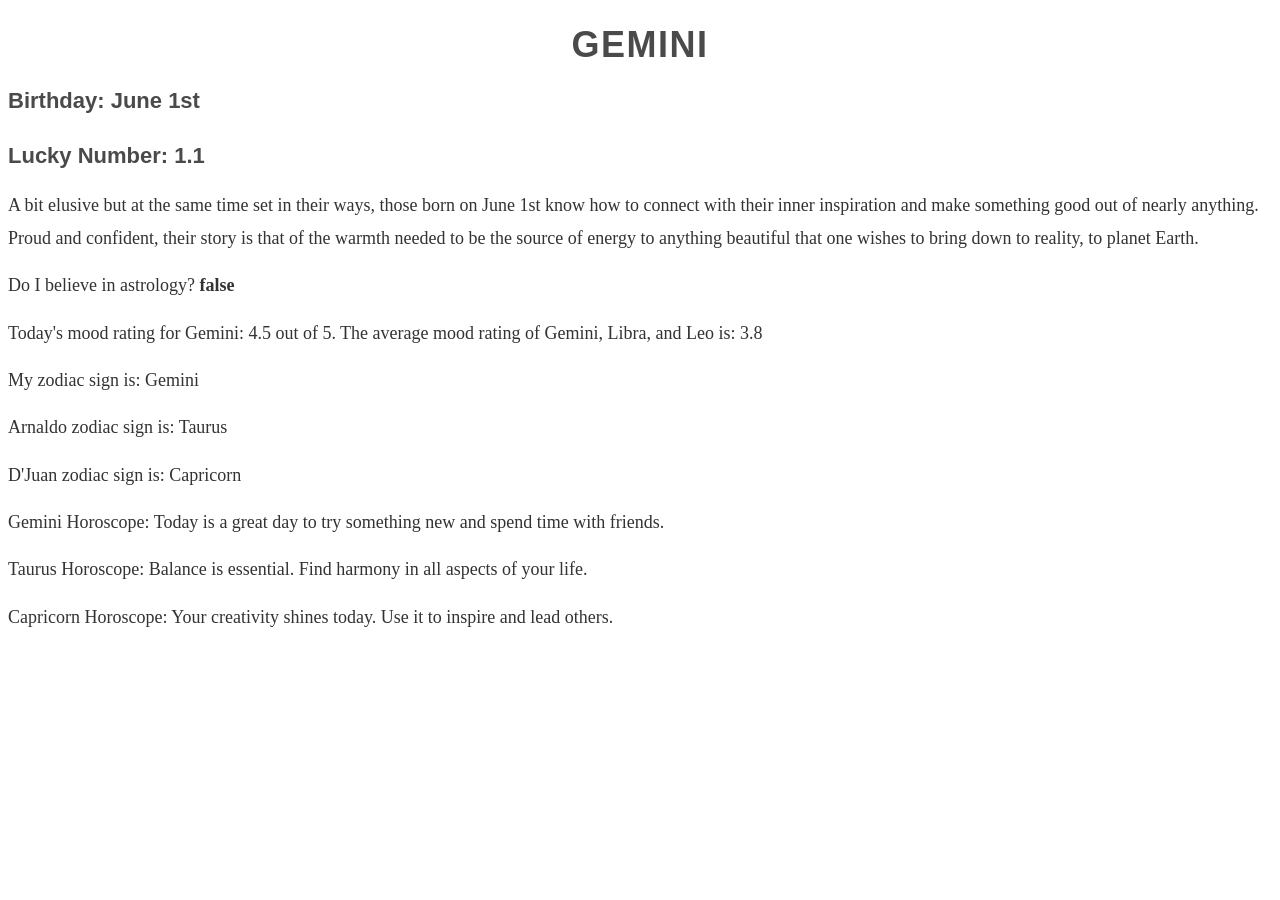
<file: labs/lab7/index.html>
<!DOCTYPE html>
<html>
  <head>
    <link href="css/style.css" type="text/css" rel="stylesheet">
  </head>
  
  <body>
    <h1 id="sign">My Sign</h1>
    <h3 class="birthday">Birthday: </h3>
    <h4 class="luckyNum">Lucky Number: </h4>
    <p>My horoscope...</p>
    <p>Do I believe in astrology? </p>
    <p id="mood"></p>

    <p id="myZodiac"></p>
    <p id="partner1Zodiac"></p>
    <p id="partner2Zodiac"></p>

    <p id="myHoroscope"></p>
    <p id="partner1Horoscope"></p>
    <p id="partner2Horoscope"></p>

  <script src="js/horoscope-data.js"></script>
  </body>
</html>
</file>
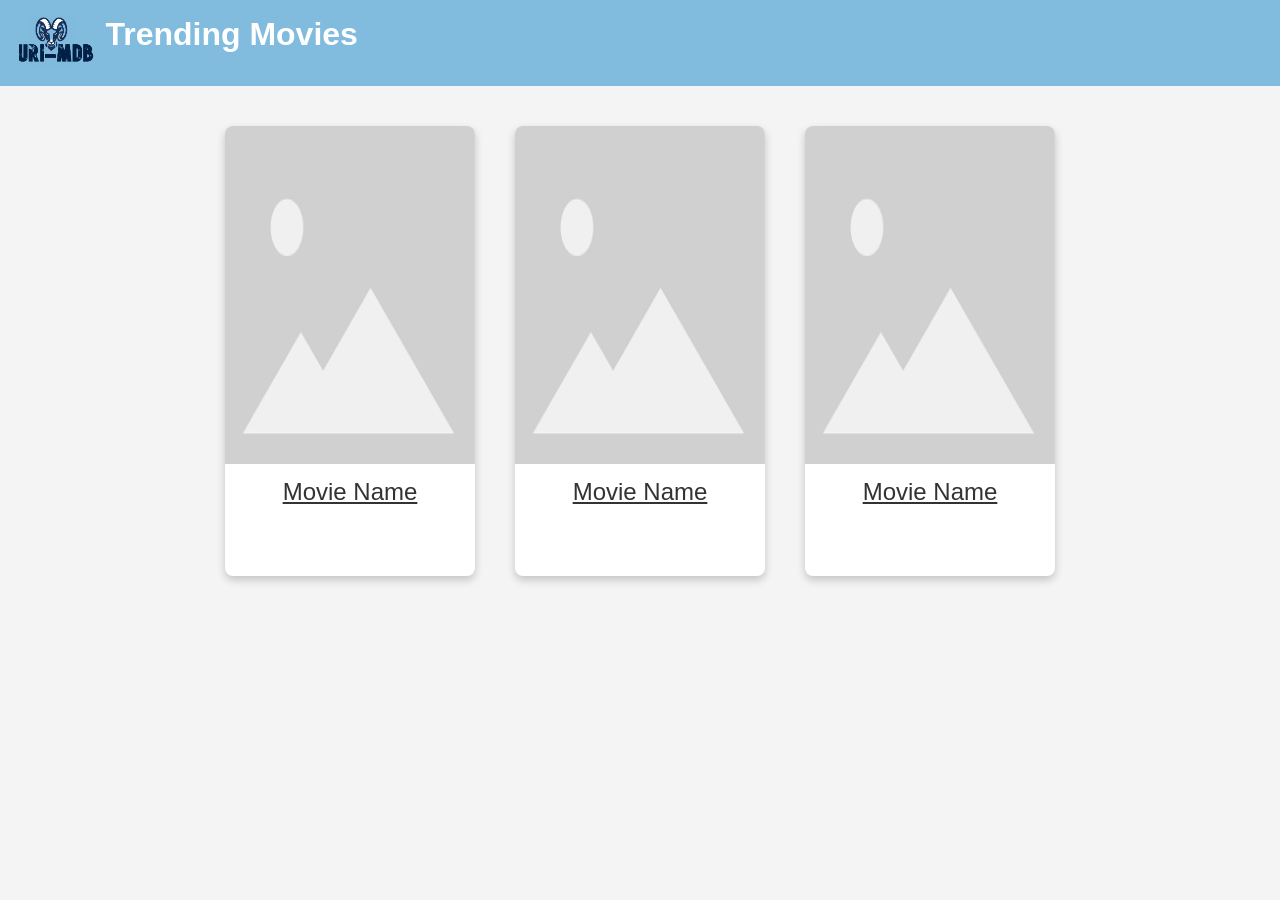
<file: labs/lab8_uri_mdb-main/index.html>
<!DOCTYPE html>
<html>
    <head>
        <meta charset="UTF-8">
        <meta name="viewport" content="width=device-width, initial-scale=1.0">
        <title>URI-MDB - Trending Movies</title>
        <link rel="stylesheet" href="css/style.css">
    </head>

    <body>
        <!-- Header section of the webpage -->
        <header>
            <div class="logo">
                <a href="index.html"><img src="img/logo.png" alt="URI-MDB Logo"></a>
            </div>
            <h1>Trending Movies</h1>
        </header>
        
         <!-- Main container holding movie content -->
        <div class="container">

            <!-- Movies grid container for displaying individual movie cards in a grid layout -->
            <div id="moviesContainer" class="movies-grid">

                <!-- Movie card that will display *YOUR* favorite movie! 
                    DON'T MAKE ANY CHANGES TO THIS HTML! You will add content dynamically using JS! 
                -->
                <div class="movie-card">
                    <img class="movie-image" src="img/placeholder.png" alt="Movie Thumbnail">
                    <div class="rating"></div>
                    <a href="" class="movie-link">Movie Name</a>
                </div>

                <!-- Movie card that will display *YOUR PARTNER'S* favorite movie! 
                    DON'T MAKE ANY CHANGES TO THIS HTML! You will add content dynamically using JS! 
                -->
                <div class="movie-card">
                    <img class="movie-image" src="img/placeholder.png" alt="Movie Thumbnail">
                    <div class="rating"></div>
                    <a href="" class="movie-link">Movie Name</a>
                </div>

                <!-- Movie card that will display *YOUR PARTNER'S* favorite movie! 
                    DON'T MAKE ANY CHANGES TO THIS HTML! You will add content dynamically using JS! 
                -->
                <div class="movie-card">
                    <img class="movie-image" src="img/placeholder.png" alt="Movie Thumbnail">
                    <div class="rating"></div>
                    <a href="" class="movie-link">Movie Name</a>
                </div>
            </div>
        </div>


        <!-- TO DO: 
             Insert the external JS file called "trending-movies.js" 
        -->
        

    </body>
</html>
</file>
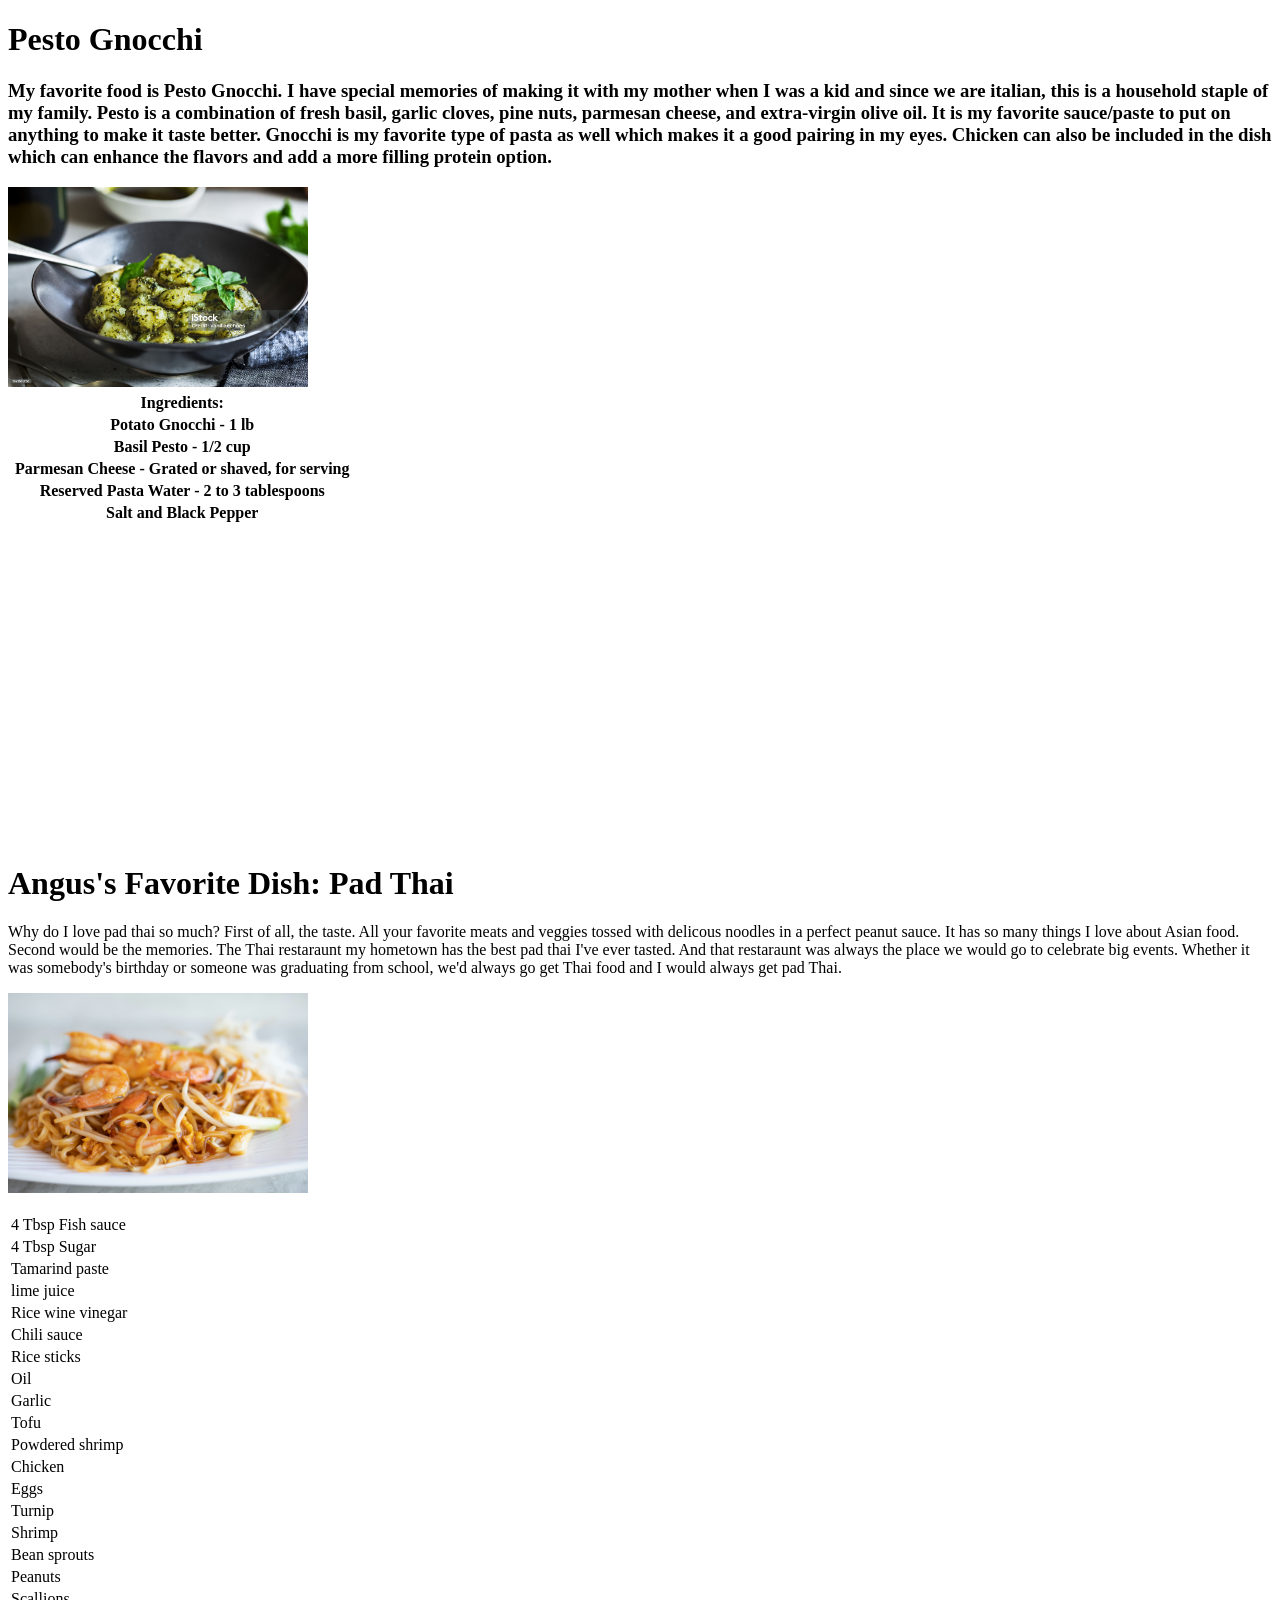
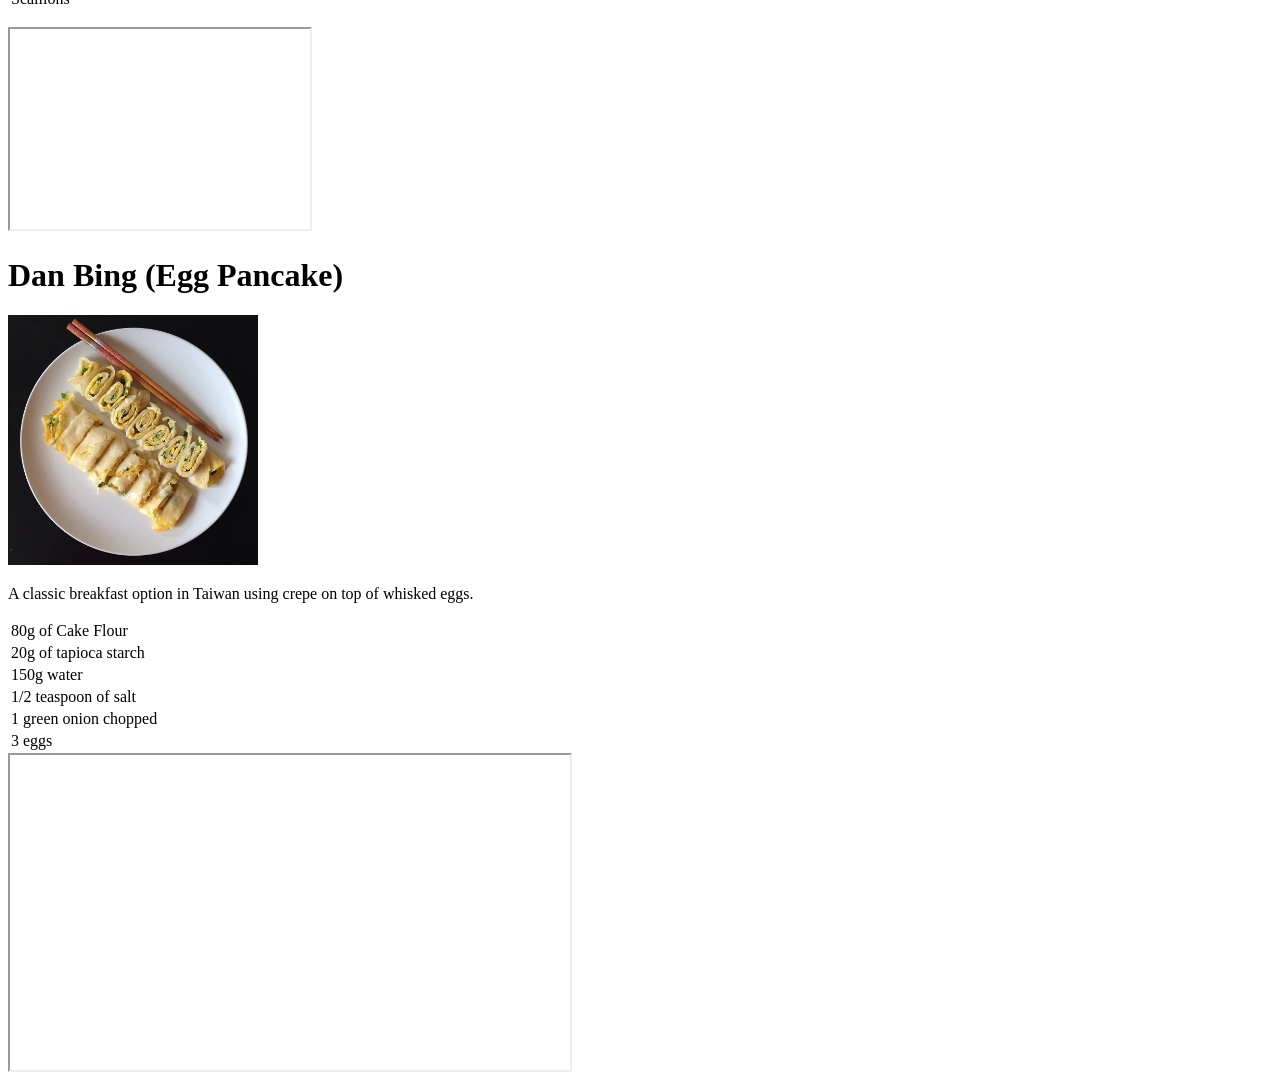
<file: labs/labs3/index.html>
<!DOCTYPE html>
<html lang="en">
<head>
    <meta charset="UTF-8">
    <meta name="viewport" content="width=device-width, initial-scale=1.0">
    <title>Favorite Recipe</title>
</head>
<body>
    <h1>Pesto Gnocchi</h1>
    <h3>
        My favorite food is Pesto Gnocchi.
        I have special memories of making it with my mother when I was a kid and since we are italian, this is a household staple of my family.
        Pesto is a combination of fresh basil, garlic cloves, pine nuts, parmesan cheese, and extra-virgin olive oil. 
        It is my favorite sauce/paste to put on anything to make it taste better. 
        Gnocchi is my favorite type of pasta as well which makes it a good pairing in my eyes. 
        Chicken can also be included in the dish which can enhance the flavors and add a more filling protein option.
    </h3>
    <img src="images/pesto_gnocchi.jpg"width="300px" height="200px alt="Pesto Gnocchi"/>

<table>
    <tr>
        
        <th></th>
        <th scope="col">Ingredients:</th>
    </tr>
    <tr>
        <td></td>
        <th>Potato Gnocchi - 1 lb</th>
    </tr>
    <tr>
        <td></td>
        <th>Basil Pesto - 1/2 cup</th>
    </tr>
    <tr>
        <td></td>
        <th>Parmesan Cheese - Grated or shaved, for serving</th>
    </tr>
    <tr>
        <td></td>
        <th>Reserved Pasta Water - 2 to 3 tablespoons</th>
    </tr>
    <tr>
        <td></td>
        <th>Salt and Black Pepper</th>
    </tr>
</table>
<iframe width="560" height="315" 
src="https://www.youtube.com/embed/WpQF8DoDNSg?si=pAV-lgfjOl9PH62W" 
title="YouTube video player" frameborder="0" allow="accelerometer; autoplay; clipboard-write; encrypted-media; gyroscope; picture-in-picture; web-share" referrerpolicy="strict-origin-when-cross-origin" allowfullscreen>
</iframe>

<head>
    <title>Our Favorite Dishes</title>
</head>
<body>
    <h1>Angus's Favorite Dish: Pad Thai</h1>
    <p>Why do I love pad thai so much?  First of all, the taste.  All your favorite meats and veggies tossed with delicous noodles 
        in a perfect peanut sauce.  It has so many things I love about Asian food.  Second would be the memories.  The Thai restaraunt
        my hometown has the best pad thai I've ever tasted.  And that restaraunt was always the place we would go to celebrate big events.
        Whether it was somebody's birthday or someone was graduating from school, we'd always go get Thai food and I would always get pad Thai.
    </p>
    <p>
        <img src="images/Pad_Thai.jpg" width="300px" height="200px "alt="Plate of pad thai">
        <table>
            <tr><td>4 Tbsp Fish sauce</td></tr>
            <tr> <td>4 Tbsp Sugar</td></tr>
            <tr><td>Tamarind paste</td></tr>
            <tr><td>lime juice</td></tr>
            <tr><td>Rice wine vinegar</td></tr>
            <tr><td>Chili sauce</td></tr>
            <tr><td>Rice sticks</td></tr>
            <tr><td>Oil</td></tr>
            <tr><td>Garlic</td></tr>
            <tr><td>Tofu</td></tr>
            <tr><td>Powdered shrimp</td></tr> 
            <tr><td>Chicken</td></tr>
            <tr><td>Eggs</td></tr>
            <tr><td>Turnip</td></tr>
            <tr><td>Shrimp</td></tr>
            <tr><td>Bean sprouts</td></tr>
            <tr><td>Peanuts</td></tr>
            <tr><td>Scallions</td></tr>
        </table>
    </p>
    <iframe width="300px" height="200px"
    src="https://www.youtube.com/embed/dBSmCwUXZF0"></iframe>

    
</body>

<head>
    <title>Recipe Sharing</title>
</head>
<body>

    <h1>Dan Bing (Egg Pancake)</h1>
    <img src="images/eggPancake.jpg" alt="Taiwanese Egg Pancake" height="250" width="250">
    <p>A classic breakfast option in Taiwan using crepe on top of whisked eggs.</p>

    <table>
        <tr>
            <td>80g of Cake Flour</td>
        </tr>
        <tr>
            <td>20g of tapioca starch</td>
        </tr>
        <tr>
            <td>150g water</td>
        </tr>
        <tr>
            <td>1/2 teaspoon of salt</td>
        </tr>
        <tr>
            <td>1 green onion chopped</td>
        </tr>
        <tr>
            <td>3 eggs</td>
        </tr>
    </table>

    <iframe width="560" height="315" src="https://www.youtube.com/embed/k6nJCYXcK9U"></iframe>

</body>

</html>
</file>
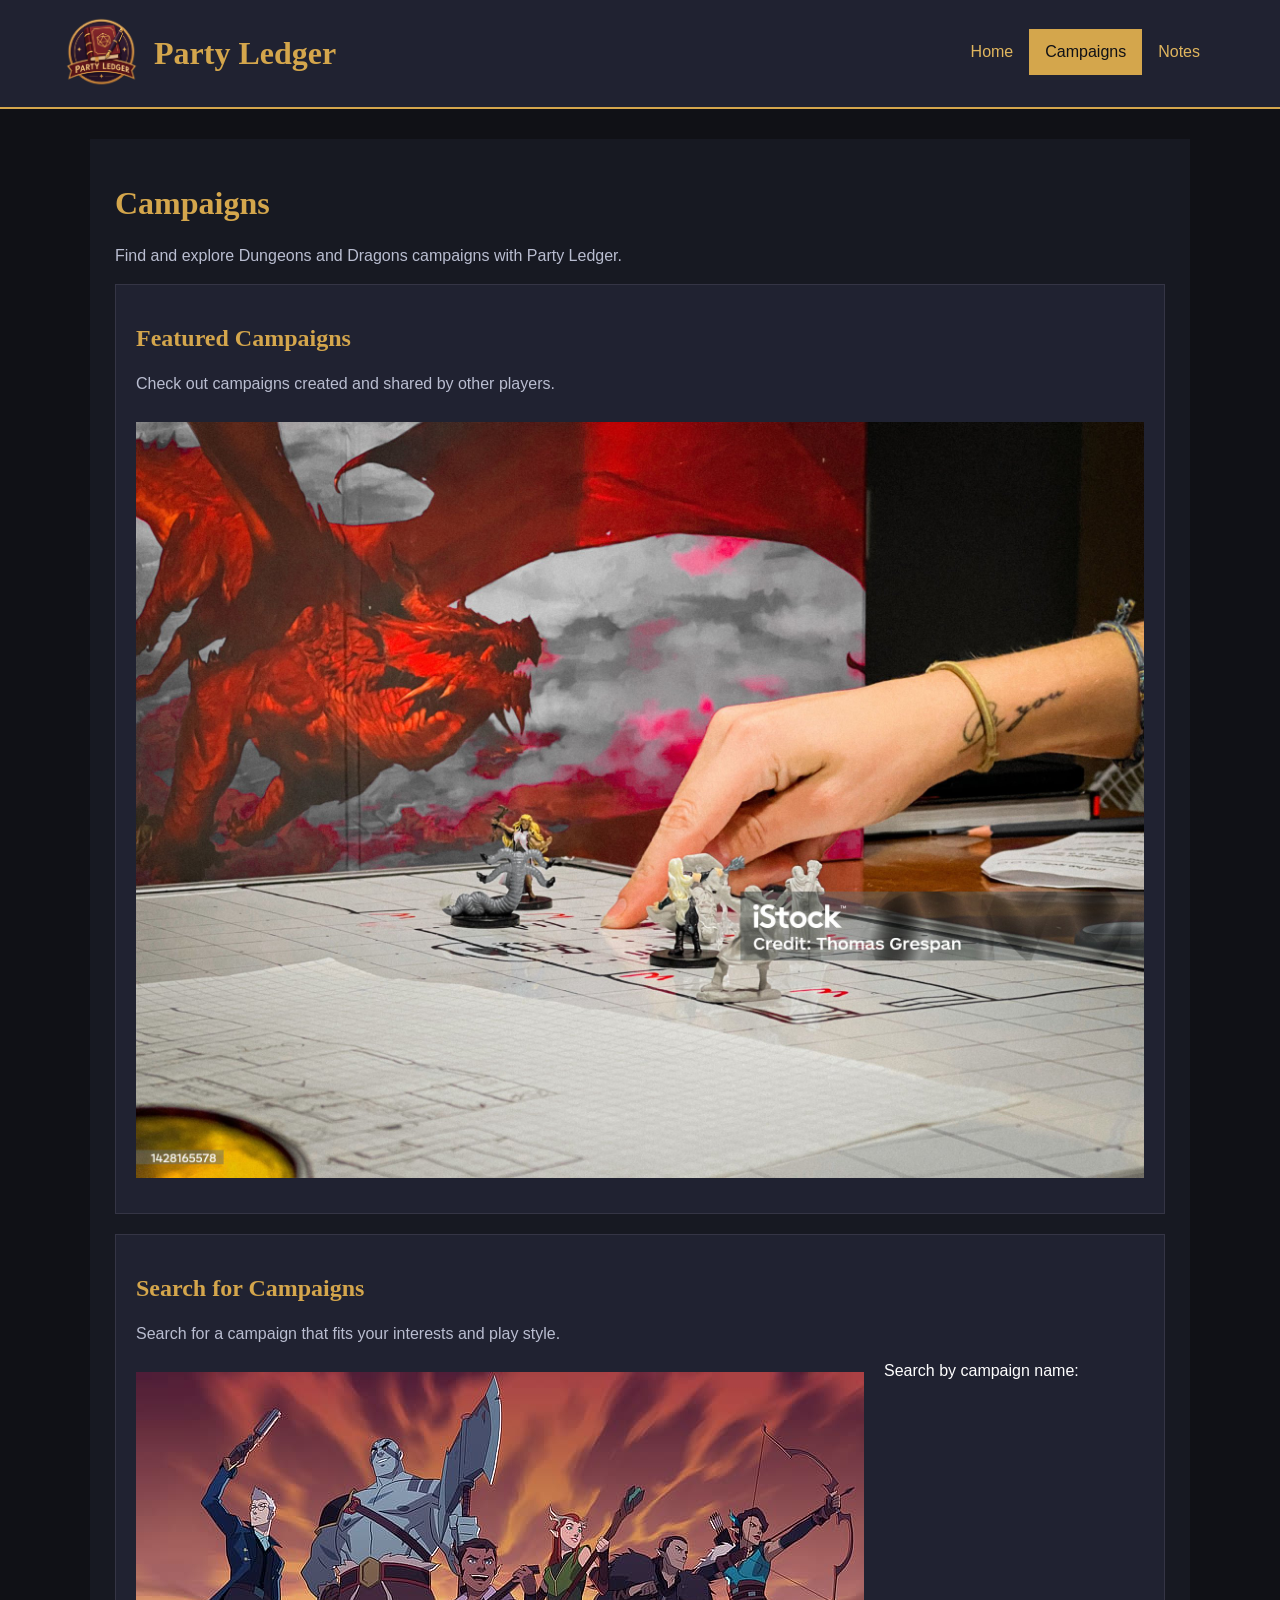
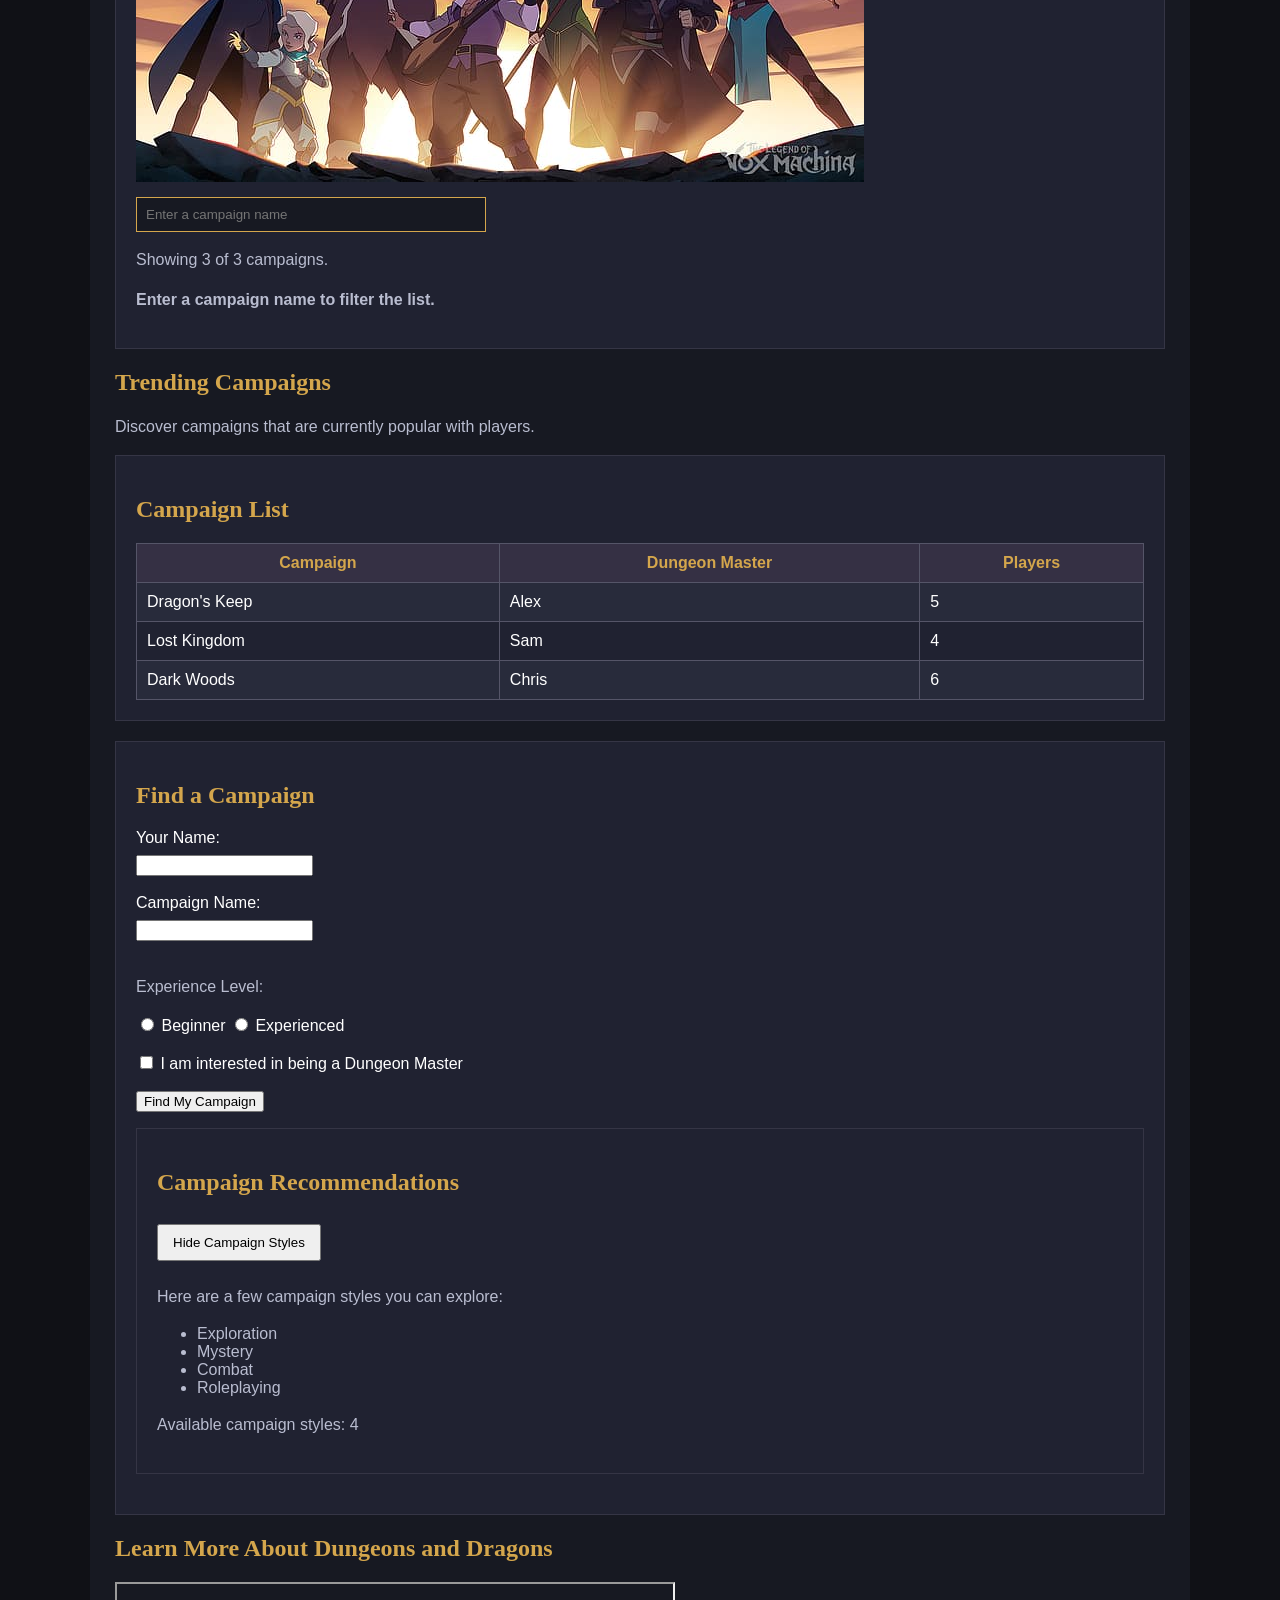
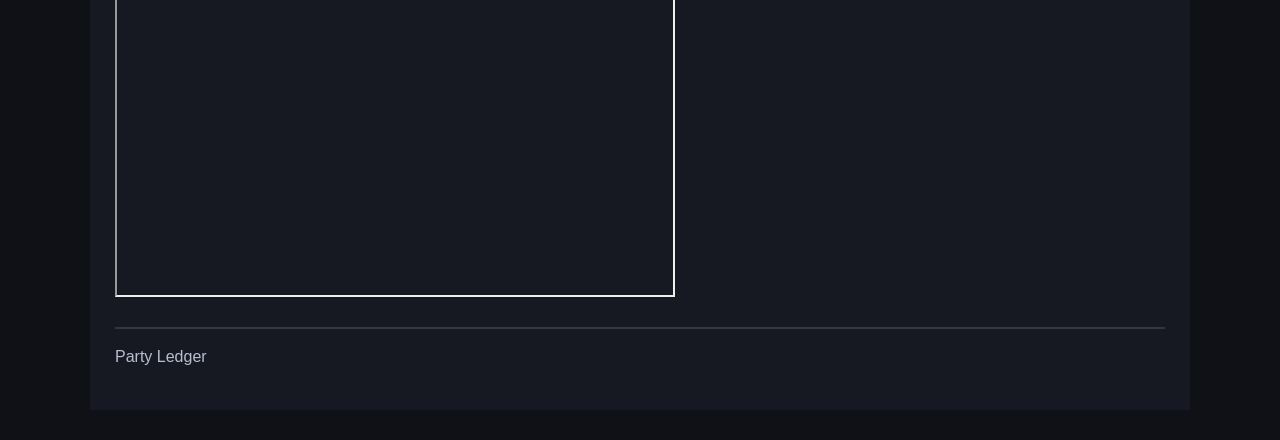
<file: product_site/campaigns.html>
<!DOCTYPE html>

<html lang="en">
<head>
<meta charset="utf-8"/>
<title>Party Ledger - Campaigns</title>
<link href="css/style.css" rel="stylesheet" type="text/css"/>
<meta content="width=device-width, initial-scale=1.0" name="viewport"/></head>
<body><div class="header"><img alt="Party Ledger logo" class="logo" src="images/Jarvie_Logo(1).png"/><h1 class="site-title">Party Ledger</h1><div class="navigation"><a href="cover_page.html">Home</a><a class="active" href="campaigns.html">Campaigns</a><a href="notes.html">Notes</a></div></div><div class="content">
<h1>Campaigns</h1>
<p>
        Find and explore Dungeons and Dragons campaigns
        with Party Ledger.
    </p>
<div class="section">
<h2>Featured Campaigns</h2>
<p>
            Check out campaigns created and shared
            by other players.
        </p>
<img alt="A Dungeons and Dragons campaign" class="content-image" src="images/dnd_campaign.jpg"/>
</div>
<div class="section">
<h2>Search for Campaigns</h2>
<p>
            Search for a campaign that fits your
            interests and play style.
        </p>
<img alt="A group of Dungeons and Dragons adventurers" class="content-image" src="images/dnd_party.jpg"/>
<div class="campaign-search"><label for="campaignSearch">Search by campaign name:</label> <input id="campaignSearch" placeholder="Enter a campaign name" type="text"/> <p id="searchResults"></p> <p id="searchMessage"></p></div></div>
<h2>Trending Campaigns</h2>
<p>
        Discover campaigns that are currently
        popular with players.
    </p>
<div class="section">
<h2>Campaign List</h2>
<table id="campaignTable">
<tr>
<th>Campaign</th>
<th>Dungeon Master</th>
<th>Players</th>
</tr>
<tr class="campaign-row" data-campaign="true">
<td>Dragon's Keep</td>
<td>Alex</td>
<td>5</td>
</tr>
<tr class="campaign-row" data-campaign="true">
<td>Lost Kingdom</td>
<td>Sam</td>
<td>4</td>
</tr>
<tr class="campaign-row" data-campaign="true">
<td>Dark Woods</td>
<td>Chris</td>
<td>6</td>
</tr>
</table>
</div>
<div class="section">
<h2>Find a Campaign</h2>
<form action="#" id="recommendationForm" method="get">
<label for="name">Your Name:</label>
<p class="field-feedback" id="nameFeedback" aria-live="polite"></p>
<input id="name" name="name" required="" type="text"/>
<br/><br/>
<label for="campaign">Campaign Name:</label>
<p class="field-feedback" id="campaignFeedback" aria-live="polite"></p>
<input id="campaign" name="campaign" type="text"/>
<br/><br/>
<p>Experience Level:</p>
<input id="beginner" name="experience" type="radio" value="beginner"/>
<label for="beginner">Beginner</label>
<input id="experienced" name="experience" type="radio" value="experienced"/>
<label for="experienced">Experienced</label>
<br/><br/>
<input id="dm" name="dm" type="checkbox" value="dm"/>
<label for="dm">
                I am interested in being a Dungeon Master
            </label>
<br/><br/>
<input type="submit" value="Find My Campaign"/>
</form><p aria-live="polite" id="recommendationResult"></p><div class="section"><h2>Campaign Recommendations</h2><button type="button" id="toggleRecommendations">Hide Campaign Styles</button><div id="campaignStyles"><p>Here are a few campaign styles you can explore:</p><ul id="recommendationList"></ul><p id="recommendationCount"></p></div></div>
</div>
<h2>Learn More About Dungeons and Dragons</h2>
<iframe allowfullscreen="" height="315" src="https://www.youtube.com/embed/VJ8rLs3yuZU?si=x-_zwj7Kf679xVC_" title="Dungeons and Dragons Video" width="560">
</iframe>
<br/><br/>
<hr/>
<p>Party Ledger</p>
</div><script src="js/campaign-search.js"></script><script src="js/decisions-loops.js"></script><script src="js/events.js"></script></body>
</html>
</file>
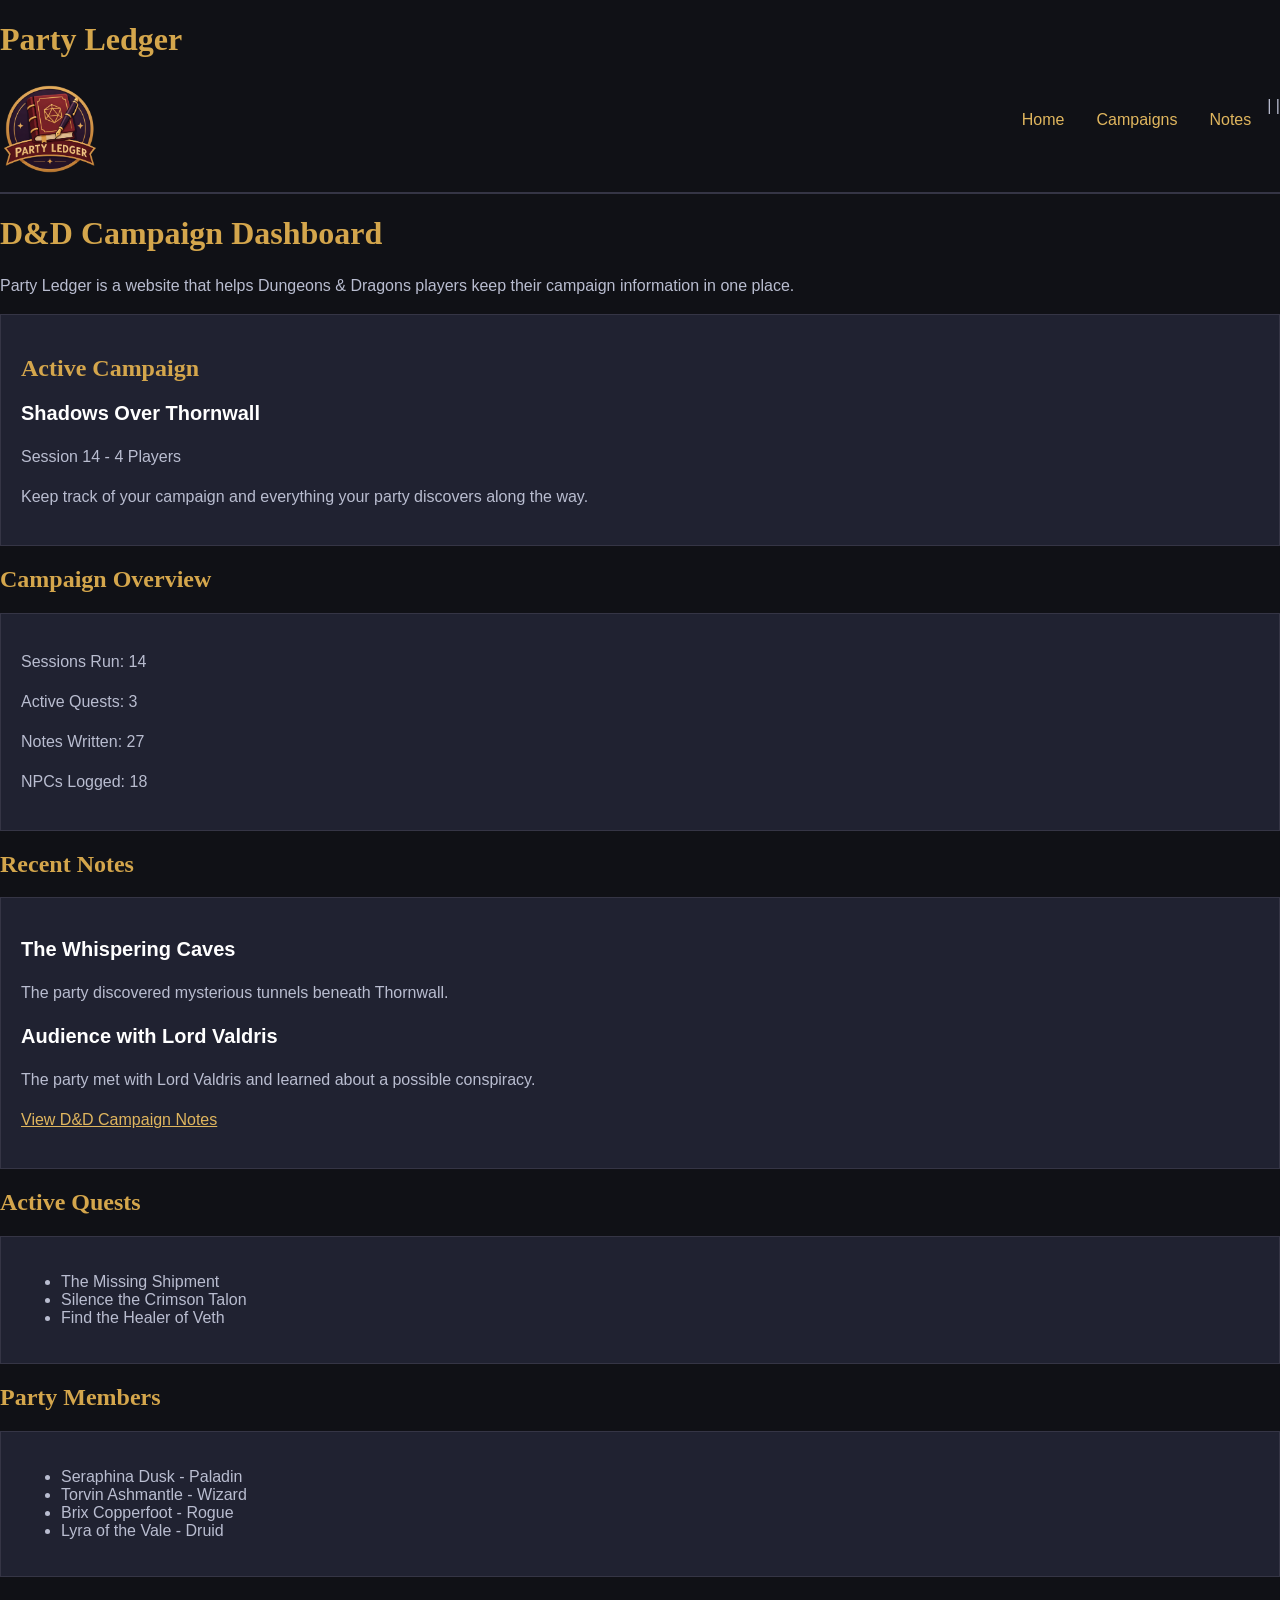
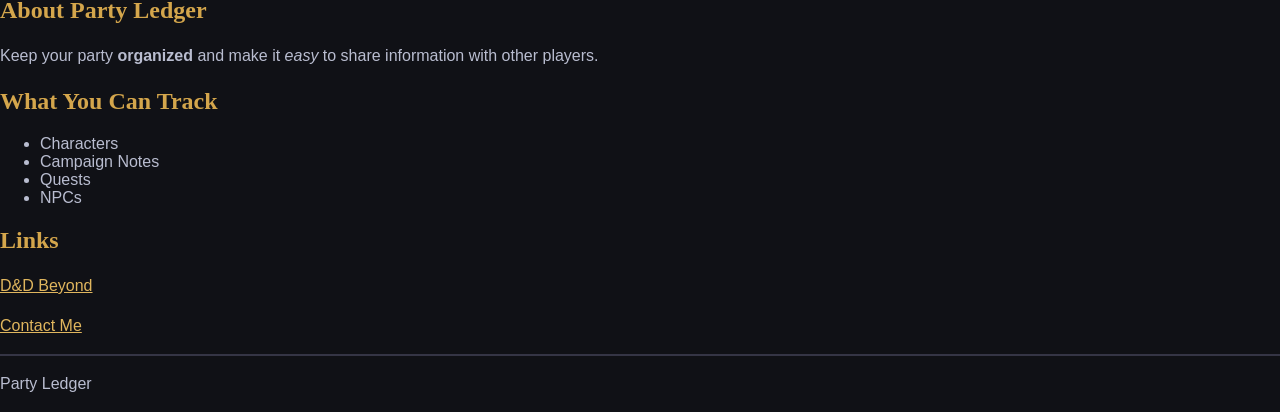
<file: product_site/cover_page.html>
<!DOCTYPE html>

<html lang="en">
<head>
<meta charset="utf-8"/>
<title>D&amp;D Campaign Organizer | Party Ledger</title>
<link href="css/style.css" rel="stylesheet" type="text/css"/>
<meta content="width=device-width, initial-scale=1.0" name="viewport"/><meta content="Organize Dungeons &amp; Dragons campaigns with Party Ledger. Track quests, characters, NPCs and shared campaign notes in one D&amp;D dashboard." name="description"/><meta content="D&amp;D Campaign Organizer | Party Ledger" property="og:title"/><meta content="Organize Dungeons &amp; Dragons campaigns with Party Ledger. Track quests, characters, NPCs and shared campaign notes in one D&amp;D dashboard." property="og:description"/><meta content="website" property="og:type"/><meta content="images/Jarvie_Logo(1).png" property="og:image"/></head>
<body>
<h1 id="title">Party Ledger</h1>
<img alt="Party Ledger logo" height="100" src="images/Jarvie_Logo(1).png" width="100"/>
<p class="navigation">
<a href="cover_page.html">Home</a> |
        <a href="campaigns.html">Campaigns</a> |
        <a href="notes.html">Notes</a>
</p>
<hr/>
<h1>D&amp;D Campaign Dashboard</h1>
<p>
        Party Ledger is a website that helps Dungeons &amp; Dragons
        players keep their campaign information in one place.
    </p>
<div class="section">
<h2>Active Campaign</h2>
<h3>Shadows Over Thornwall</h3>
<p>Session 14 - 4 Players</p>
<p>
            Keep track of your campaign and everything
            your party discovers along the way.
        </p>
</div>
<h2>Campaign Overview</h2>
<div class="section">
<p>Sessions Run: 14</p>
<p>Active Quests: 3</p>
<p>Notes Written: 27</p>
<p>NPCs Logged: 18</p>
</div>
<h2>Recent Notes</h2>
<div class="section">
<h3>The Whispering Caves</h3>
<p>
            The party discovered mysterious tunnels
            beneath Thornwall.
        </p>
<h3>Audience with Lord Valdris</h3>
<p>
            The party met with Lord Valdris and learned
            about a possible conspiracy.
        </p>
<p>
<a href="notes.html">View D&amp;D Campaign Notes</a>
</p>
</div>
<h2>Active Quests</h2>
<div class="section">
<ul>
<li>The Missing Shipment</li>
<li>Silence the Crimson Talon</li>
<li>Find the Healer of Veth</li>
</ul>
</div>
<h2>Party Members</h2>
<div class="section">
<ul>
<li>Seraphina Dusk - Paladin</li>
<li>Torvin Ashmantle - Wizard</li>
<li>Brix Copperfoot - Rogue</li>
<li>Lyra of the Vale - Druid</li>
</ul>
</div>
<h2>About Party Ledger</h2>
<p>
        Keep your party <strong>organized</strong> and make it
        <em>easy</em> to share information with other players.
    </p>
<h2>What You Can Track</h2>
<ul>
<li>Characters</li>
<li>Campaign Notes</li>
<li>Quests</li>
<li>NPCs</li>
</ul>
<h2>Links</h2>
<p>
<a href="https://www.dndbeyond.com/" rel="noopener noreferrer" target="_blank">
            D&amp;D Beyond
        </a>
</p>
<p>
<a href="mailto:brady.jarvie@uri.edu">
            Contact Me
        </a>
</p>
<hr/>
<p>Party Ledger</p>
</body>
</html>
</file>
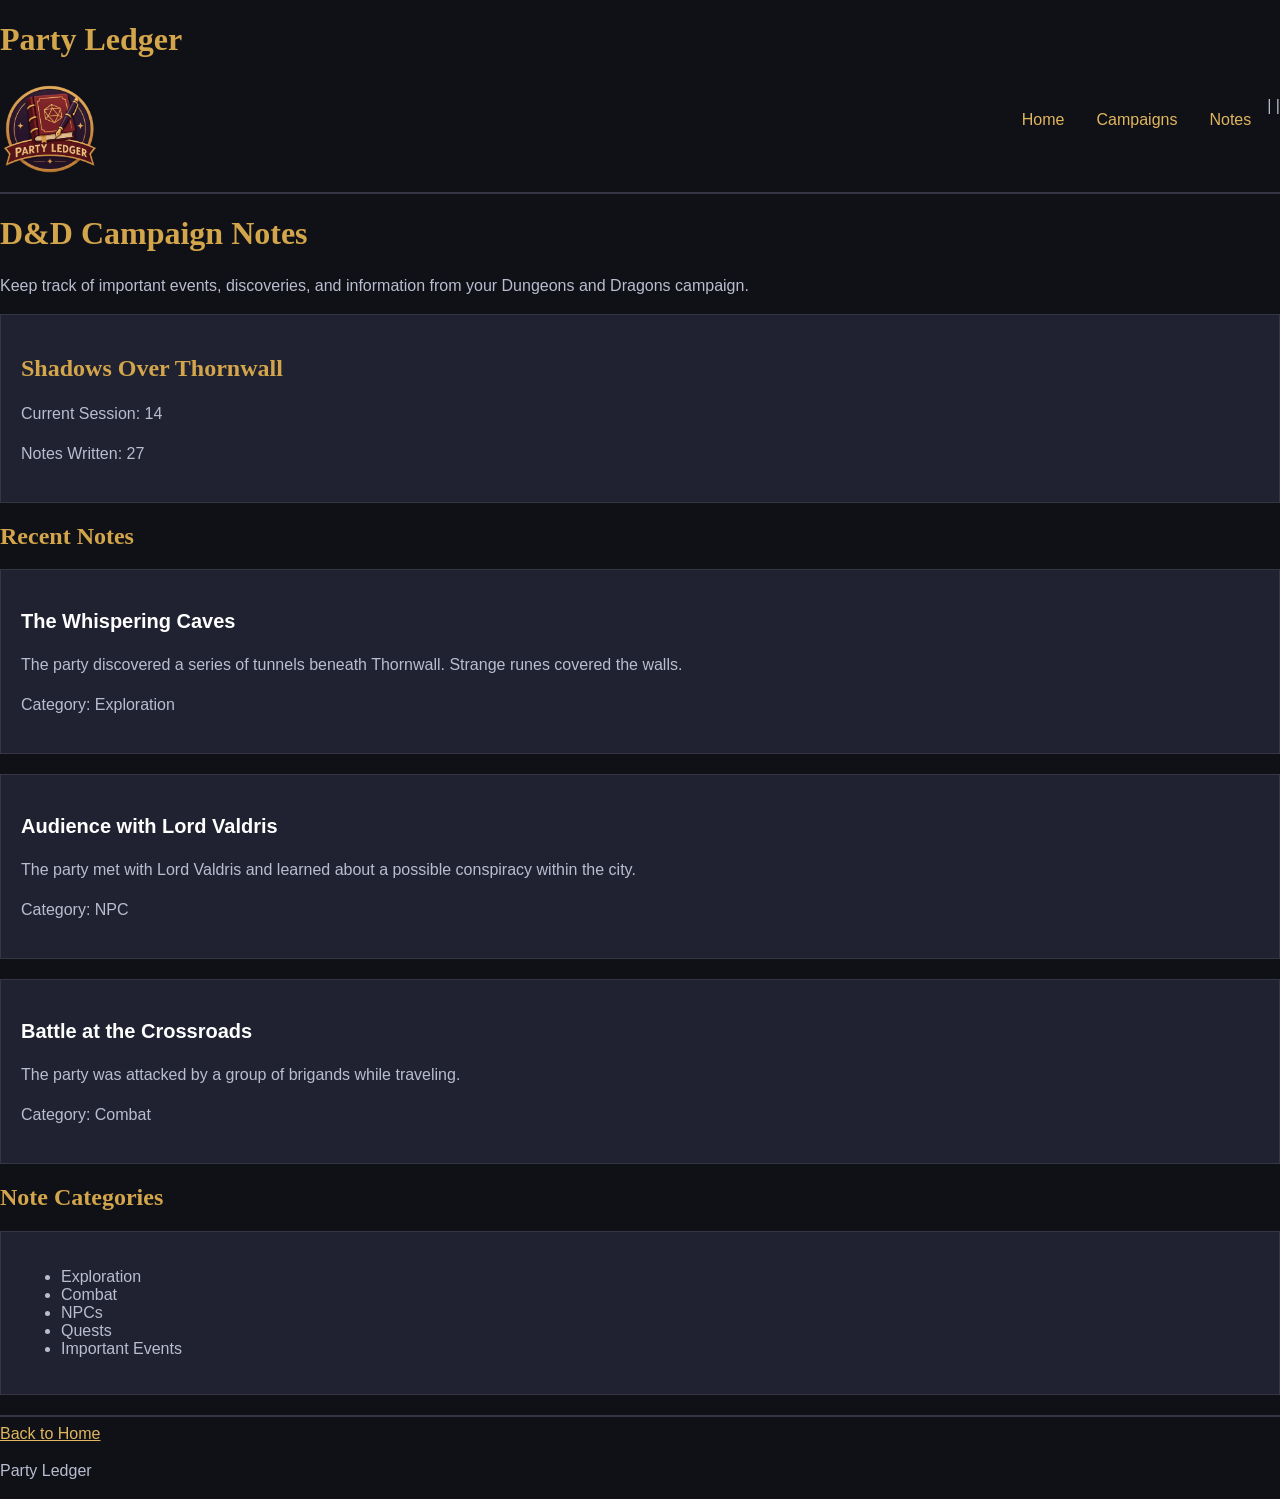
<file: product_site/notes.html>
<!DOCTYPE html>

<html lang="en">
<head>
<meta charset="utf-8"/>
<title>D&amp;D Campaign Notes and Quest Tracker | Party Ledger</title>
<link href="css/style.css" rel="stylesheet" type="text/css"/>
<meta content="width=device-width, initial-scale=1.0" name="viewport"/><meta content="Keep D&amp;D campaign notes, record important NPCs, and organize quests and session discoveries with Party Ledger." name="description"/><meta content="D&amp;D Campaign Notes and Quest Tracker | Party Ledger" property="og:title"/><meta content="Keep D&amp;D campaign notes, record important NPCs, and organize quests and session discoveries with Party Ledger." property="og:description"/><meta content="website" property="og:type"/><meta content="images/Jarvie_Logo(1).png" property="og:image"/></head>
<body>
<h1 id="title">Party Ledger</h1>
<img alt="Party Ledger logo" height="100" src="images/Jarvie_Logo(1).png" width="100"/>
<p class="navigation">
<a href="cover_page.html">Home</a> |
        <a href="campaigns.html">Campaigns</a> |
        <a href="notes.html">Notes</a>
</p>
<hr/>
<h1>D&amp;D Campaign Notes</h1>
<p>
        Keep track of important events, discoveries,
        and information from your Dungeons and Dragons campaign.
    </p>
<div class="section">
<h2>Shadows Over Thornwall</h2>
<p>Current Session: 14</p>
<p>Notes Written: 27</p>
</div>
<h2>Recent Notes</h2>
<div class="section">
<h3>The Whispering Caves</h3>
<p>
            The party discovered a series of tunnels
            beneath Thornwall. Strange runes covered
            the walls.
        </p>
<p>Category: Exploration</p>
</div>
<div class="section">
<h3>Audience with Lord Valdris</h3>
<p>
            The party met with Lord Valdris and
            learned about a possible conspiracy
            within the city.
        </p>
<p>Category: NPC</p>
</div>
<div class="section">
<h3>Battle at the Crossroads</h3>
<p>
            The party was attacked by a group
            of brigands while traveling.
        </p>
<p>Category: Combat</p>
</div>
<h2>Note Categories</h2>
<div class="section">
<ul>
<li>Exploration</li>
<li>Combat</li>
<li>NPCs</li>
<li>Quests</li>
<li>Important Events</li>
</ul>
</div>
<hr/>
<a href="cover_page.html">Back to Home</a>
<p>Party Ledger</p>
</body>
</html>
</file>
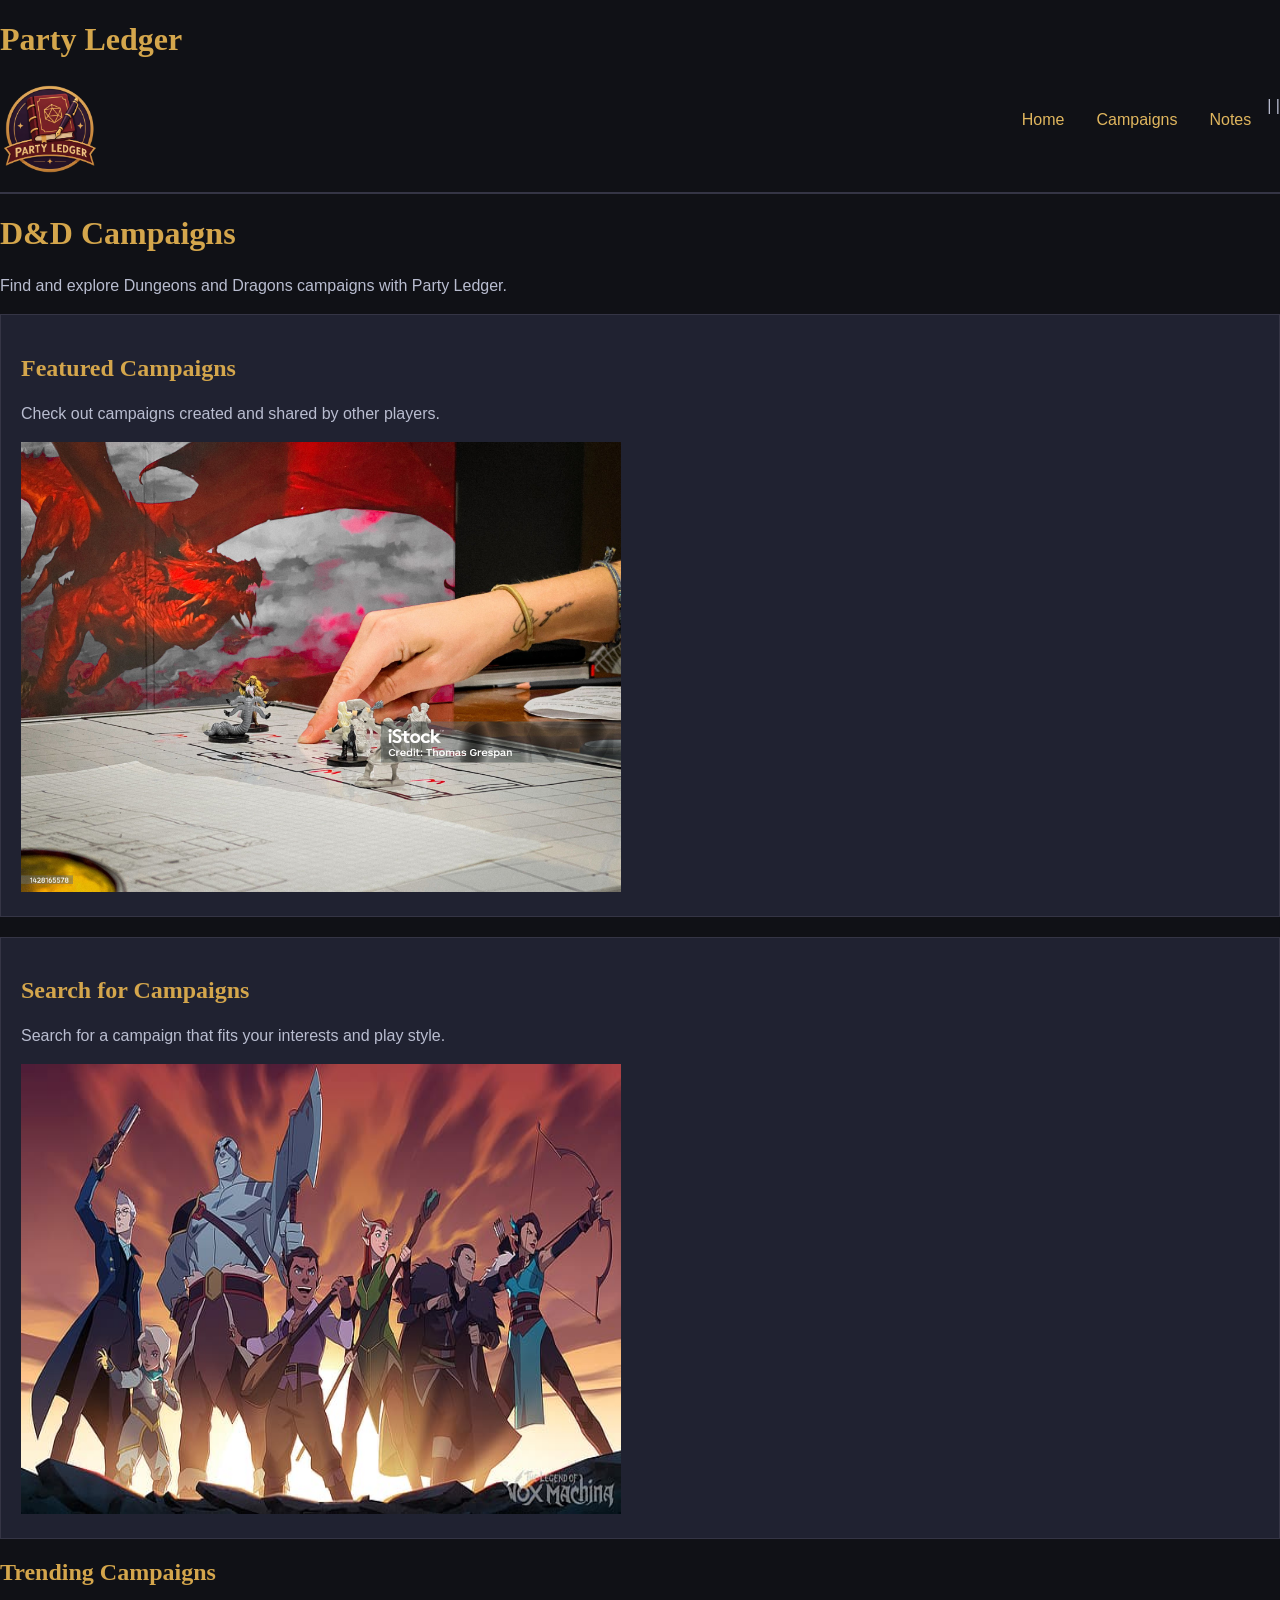
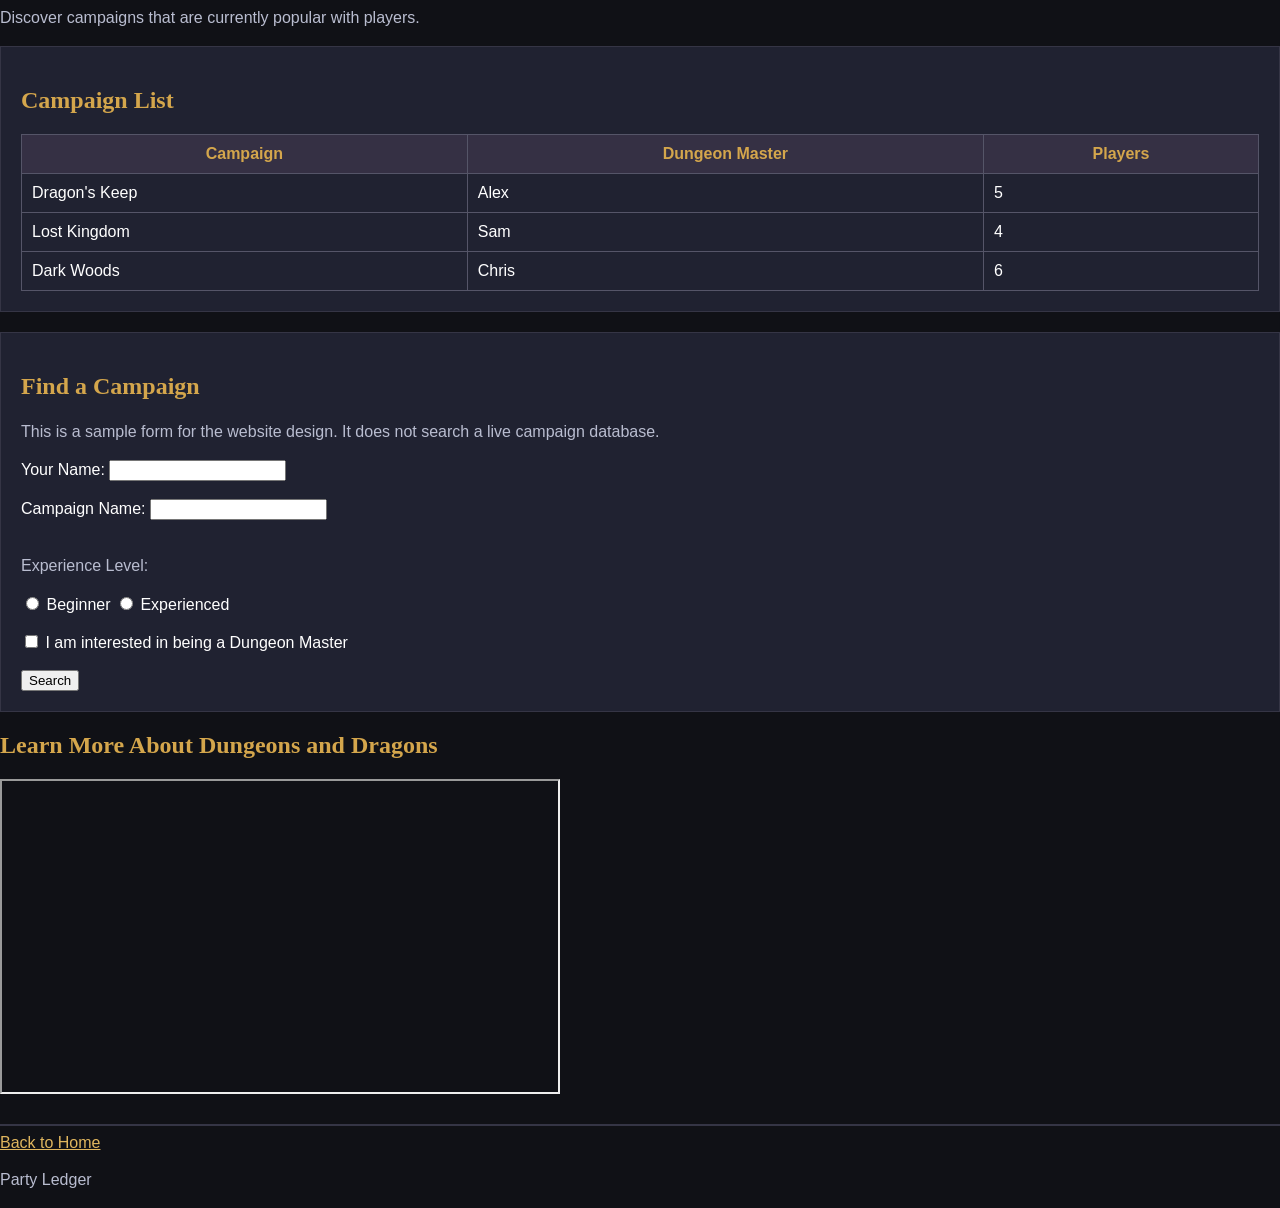
<file: product_site/site_2.html>
<!DOCTYPE html>

<html lang="en">
<head>
<meta charset="utf-8"/>
<title>D&amp;D Campaigns and Party Adventures | Party Ledger</title>
<link href="css/style.css" rel="stylesheet" type="text/css"/>
<meta content="width=device-width, initial-scale=1.0" name="viewport"/><meta content="Browse example D&amp;D campaigns and discover tools for organizing adventures with Party Ledger." name="description"/><meta content="D&amp;D Campaigns and Party Adventures | Party Ledger" property="og:title"/><meta content="Browse example D&amp;D campaigns and discover tools for organizing adventures with Party Ledger." property="og:description"/><meta content="website" property="og:type"/><meta content="images/Jarvie_Logo(1).png" property="og:image"/></head>
<body>
<h1 id="title">Party Ledger</h1>
<img alt="Party Ledger logo" height="100" src="images/Jarvie_Logo(1).png" width="100"/>
<p class="navigation">
<a href="cover_page.html">Home</a> |
        <a href="campaigns.html">Campaigns</a> |
        <a href="notes.html">Notes</a>
</p>
<hr/>
<h1>D&amp;D Campaigns</h1>
<p>
        Find and explore Dungeons and Dragons campaigns
        with Party Ledger.
    </p>
<div class="section">
<h2>Featured Campaigns</h2>
<p>
            Check out campaigns created and shared
            by other players.
        </p>
<img alt="Fantasy artwork illustrating a D&amp;D campaign adventure" height="450" src="images/dnd_campaign.jpg" width="600"/>
</div>
<div class="section">
<h2>Search for Campaigns</h2>
<p>
            Search for a campaign that fits your
            interests and play style.
        </p>
<img alt="Fantasy adventuring party representing Dungeons &amp; Dragons players" height="450" src="images/dnd_party.jpg" width="600"/>
</div>
<h2>Trending Campaigns</h2>
<p>
        Discover campaigns that are currently
        popular with players.
    </p>
<div class="section">
<h2>Campaign List</h2>
<table>
<tr>
<th>Campaign</th>
<th>Dungeon Master</th>
<th>Players</th>
</tr>
<tr>
<td>Dragon's Keep</td>
<td>Alex</td>
<td>5</td>
</tr>
<tr>
<td>Lost Kingdom</td>
<td>Sam</td>
<td>4</td>
</tr>
<tr>
<td>Dark Woods</td>
<td>Chris</td>
<td>6</td>
</tr>
</table>
</div>
<div class="section">
<h2>Find a Campaign</h2>
<p>This is a sample form for the website design. It does not search a live campaign database.</p><form action="campaigns.html" method="get">
<label for="name">Your Name:</label>
<input id="name" name="name" required="" type="text"/>
<br/><br/>
<label for="campaign">Campaign Name:</label>
<input id="campaign" name="campaign" type="text"/>
<br/><br/>
<p>Experience Level:</p>
<input id="beginner" name="experience" type="radio" value="beginner"/>
<label for="beginner">Beginner</label>
<input id="experienced" name="experience" type="radio" value="experienced"/>
<label for="experienced">Experienced</label>
<br/><br/>
<input id="dm" name="dm" type="checkbox" value="dm"/>
<label for="dm">
                I am interested in being a Dungeon Master
            </label>
<br/><br/>
<input type="submit" value="Search"/>
</form>
</div>
<h2>Learn More About Dungeons and Dragons</h2>
<iframe allowfullscreen="" height="315" loading="lazy" src="https://www.youtube.com/embed/VJ8rLs3yuZU?si=x-_zwj7Kf679xVC_" title="Dungeons and Dragons Video" width="560">
</iframe>
<br/><br/>
<hr/>
<a href="cover_page.html">Back to Home</a>
<p>Party Ledger</p>
</body>
</html>
</file>
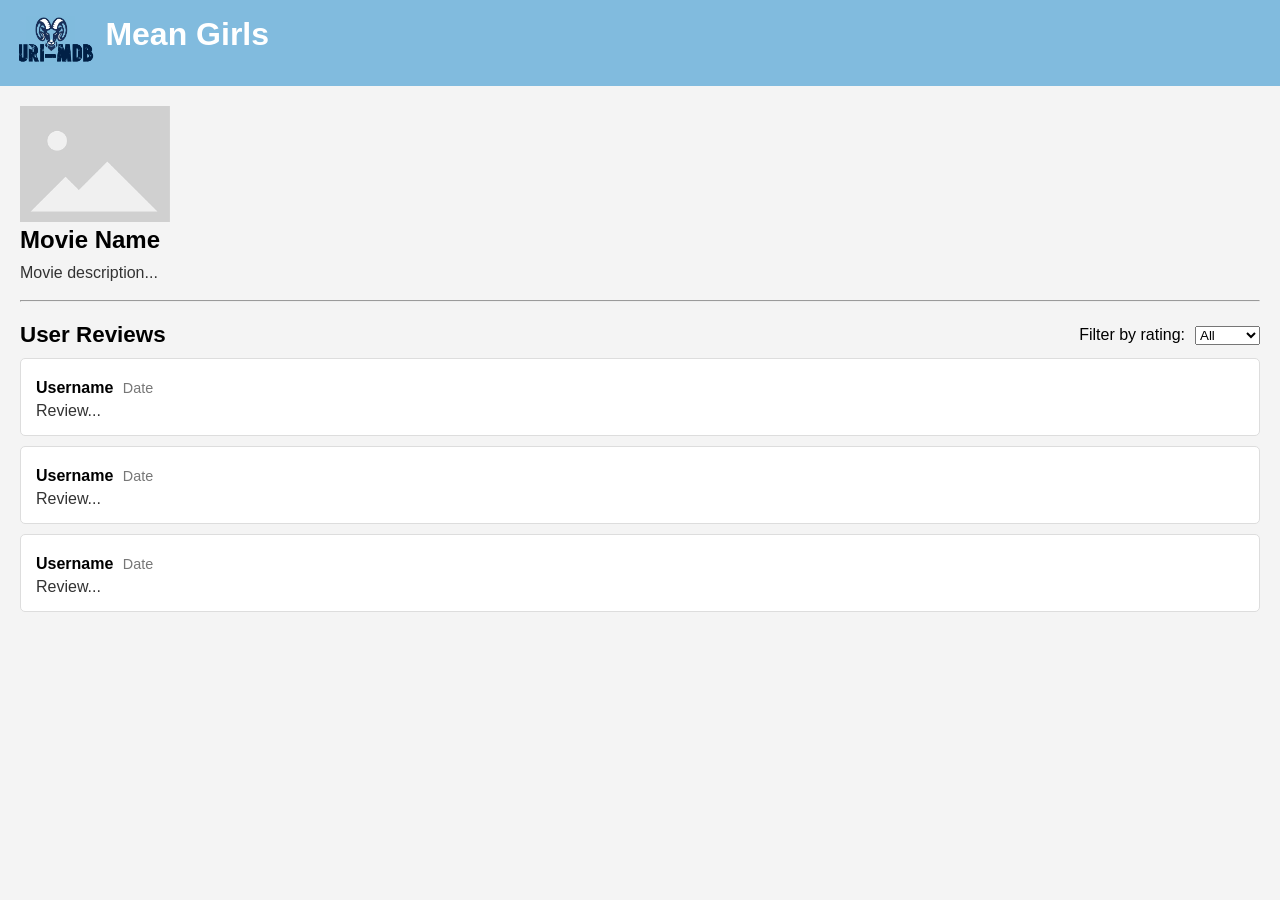
<file: labs/lab8_uri_mdb-main/your-fav-movie.html>
<!-- TO DO: 
     Rename this file after your favorite movie title (e.g., mean-girls.html). 
-->

<!DOCTYPE html>
<html lang="en">
    <head>
        <meta charset="UTF-8">
        <meta name="viewport" content="width=device-width, initial-scale=1.0">
        <title>Mean Girls - Movie Details</title>
        <link rel="stylesheet" href="css/style.css">

        <!-- Inline CSS for custom styling of the movie image -->
        <style>
            .movie-image {
                width: 150px;
            }
        </style>

    </head>

    <body>
        <!-- Header section of the webpage -->
        <header>
            <div class="logo">
                <a href="index.html"><img src="img/logo.png" alt="URI-MDB Logo"></a>
            </div>
            <!-- Main page title -->
            <h1>Mean Girls</h1>
        </header>
        
        <main>
            <!-- Container with detailed information about your favorite movie. 
                DON'T MAKE ANY CHANGES TO THIS HTML! You will add content dynamically using JS! 
            -->
            <div class="movie-info">
                <img class="movie-image" src="img/placeholder.png" alt="Movie Thumbnail">
                <h2 class="movie-name">Movie Name</h2>
                <div class="rating" data-rating="0"></div>
                <p class="description">Movie description...</p>
            </div>

            <br />
            <hr />

            <!-- User Reviews section -->
            <section class="reviews">

                <!-- Header for the reviews section with a rating filter dropdown -->
                <div class="reviews-header">
                    <h3>User Reviews</h3>
                    <div class="filter">

                        <!-- Filter label and dropdown to filter reviews by rating -->
                        <label for="rating-filter">Filter by rating:</label>
                        <select id="rating-filter">
                            <!-- Filter options for each rating level and 'All' option -->
                            <option value="All">All</option>
                            <option value="5">5 Stars</option>
                            <option value="4">4 Stars</option>
                            <option value="3">3 Stars</option>
                            <option value="2">2 Stars</option>
                            <option value="1">1 Star</option>
                        </select>
                    </div>
                </div>

                <!-- Review card with placeholders for each review's details -->
                <div class="review-card">
                    <div class="review-rating" data-rating="0"></div>
                    <p class="review-username">Username <span class="review-date">Date</span></p>
                    <p class="review-text">Review...</p>
                </div>

               <!-- Review card with placeholders for each review's details -->
               <div class="review-card">
                    <div class="review-rating" data-rating="0"></div>
                    <p class="review-username">Username <span class="review-date">Date</span></p>
                    <p class="review-text">Review...</p>
                </div>

                <!-- Review card with placeholders for each review's details -->
                <div class="review-card">
                    <div class="review-rating" data-rating="0"></div>
                    <p class="review-username">Username <span class="review-date">Date</span></p>
                    <p class="review-text">Review...</p>
                </div>
                
            </section>
        </main>


        <!-- TO DO: 
             Insert the external JS file called "movie-info.js" 
             Insert the external JS file called "reviews.js" 
        -->


    </body>
</html>
</file>
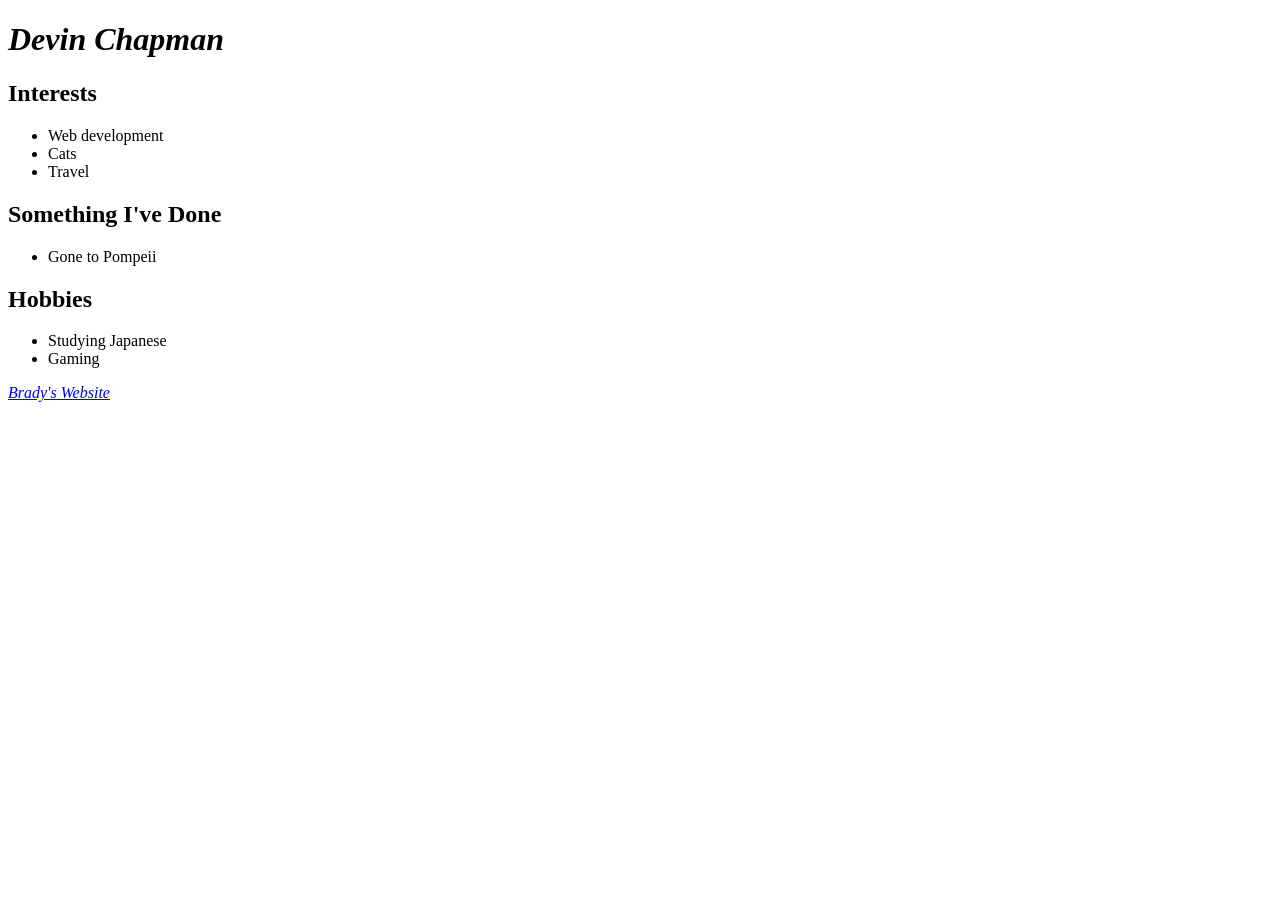
<file: labs/labs2/profile.html>
<!DOCTYPE html>
<html lang="en">
<head>
    <meta charset="UTF-8">
    <meta name="viewport" content="width=device-width, initial-scale=1.0">
    <title>Devin</title>
</head>
<body>
    <h1><em>Devin Chapman</em></h1>
    <h2><strong>Interests</strong></h2>
    <ul>
        <li>Web development</li>
        <li>Cats</li>
        <li>Travel</li>
    </ul>
    <h2><strong>Something I've Done</strong></h2>
    <ul>
        <li>Gone to Pompeii</li>
    </ul>
    <h2><strong>Hobbies</strong></h2>
    <ul>
        <li>Studying Japanese</li>
        <li>Gaming</li>
    </ul>
    <a href = https://devchap8.rhody.dev/csc271_projects/labs/lab2/profile.html><em>Brady's Website</em></a>
</body>
</html>
</file>
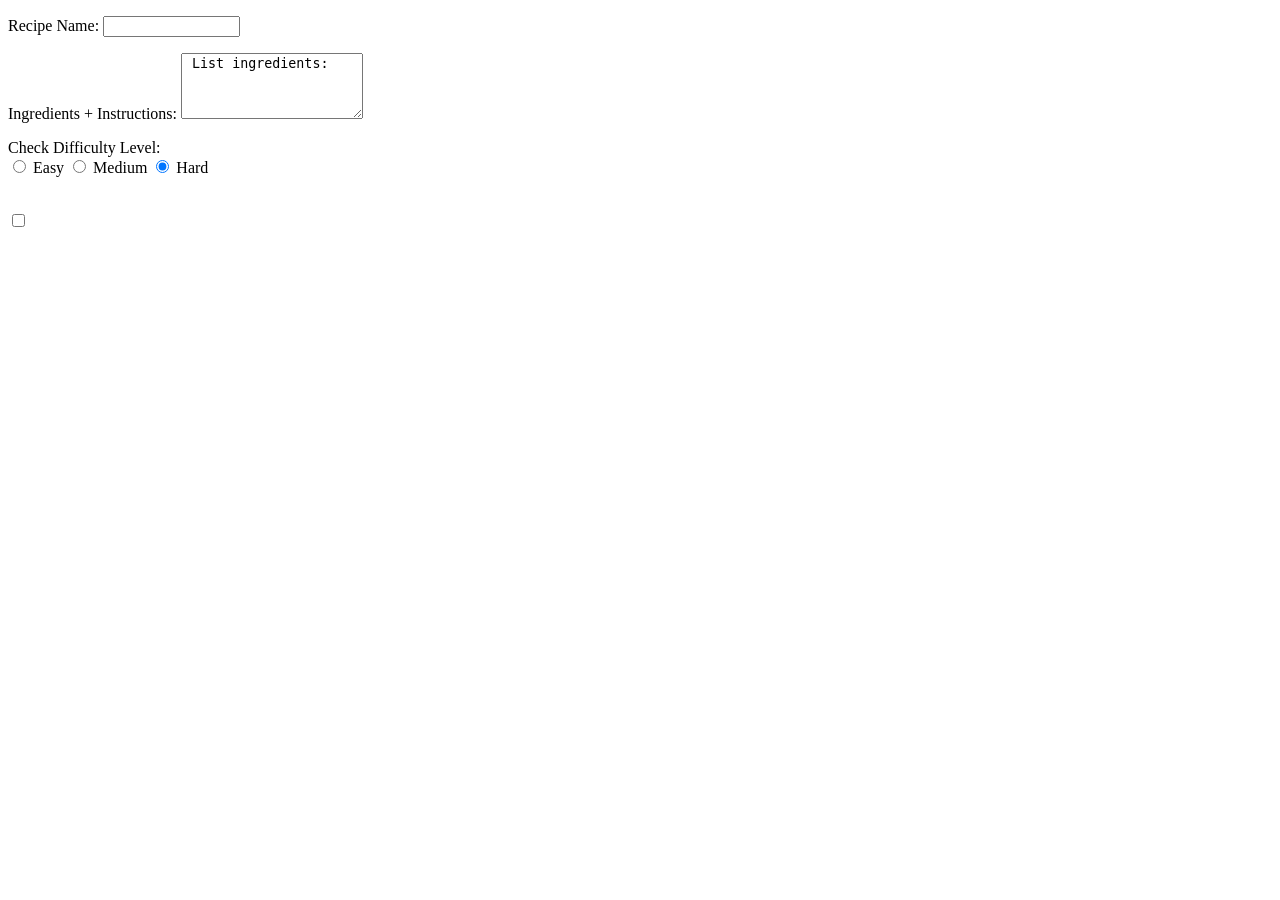
<file: labs/labs3/submission.html>
<!DOCTYPE html>
<html lang="en">
<head>
    <meta charset="UTF-8">
    <meta name="viewport" content="width=device-width, initial-scale=1.0">
    <title>Recipe Submission</title>
</head>
<body>
    <form action="index.html">
        <p>
            Recipe Name: 
            <input type="text" name="Recipe Name" size="15"
            maxlength="30" />
        </p>
    </form>

    <form action="index.html">
        <p>
            Ingredients + Instructions:
            <textarea name="Ingredients" cols="20" rows="4"> List ingredients:
            </textarea>
        </p>
    </form>
    <form action="index.html">
        <p> Check Difficulty Level:
            <br />
            <input type="radio" name="Difficulty" value="easy" checked="checked" /> Easy
            <input type="radio" name="Difficulty" value="medium" checked="checked" /> Medium
            <input type="radio" name="Difficulty" value="hard" checked="checked" /> Hard
        </p>
    </form>

    <form action="index.html">
        <p>
            <br />
            <input type="checkbox" name="dietarypreference"
        </p>
    </form>
</body>
</html>
</file>
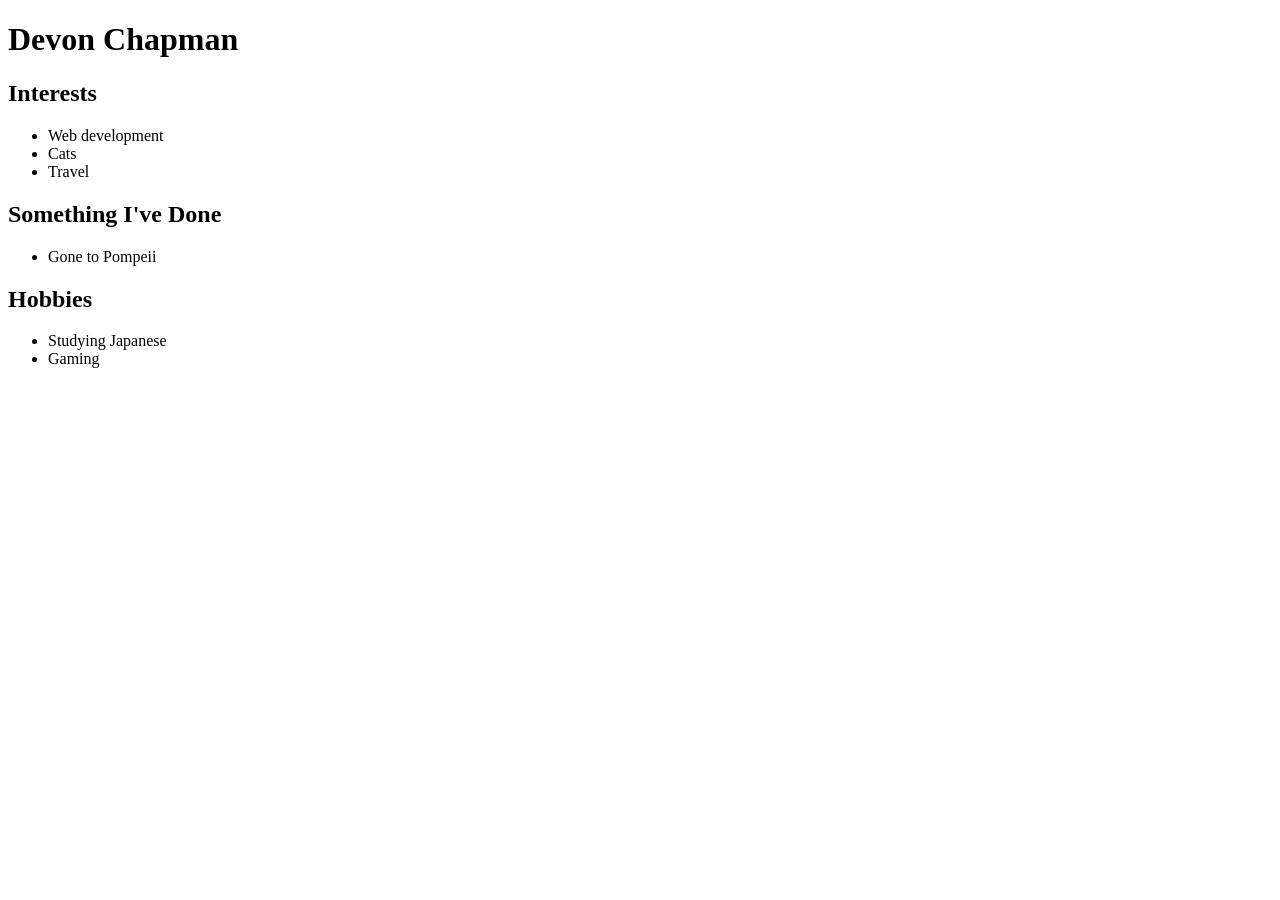
<file: product_site/documentation/profile.html>
<!DOCTYPE html>
<html lang="en">
<head>
    <meta charset="UTF-8">
    <meta name="viewport" content="width=device-width, initial-scale=1.0">
    <title>Devon</title>
</head>
<body>
    <h1>Devon Chapman</h1>
    <h2>Interests</h2>
    <ul>
        <li>Web development</li>
        <li>Cats</li>
        <li>Travel</li>
    </ul>

    <h2>Something I've Done</h2>
    <ul>
        <li>Gone to Pompeii</li>
    </ul>
    <h2>Hobbies</h2>
    <ul>
        <li>Studying Japanese</li>
        <li>Gaming</li>
    </ul>
</body>
</html>
</file>
<file: labs/lab7/css/style.css>
#sign {
    font-size: 36px;
    color: #4A4A4A;
    text-align: center;
    text-transform: uppercase;
    letter-spacing: 1.5px;
    font-family: 'Helvetica Neue', sans-serif; 
    margin-bottom: 20px;
}




.birthday {
    font-size: 22px;
    color: #4A4A4A; 
    margin-bottom: 10px;
    font-family: 'Helvetica Neue', sans-serif; 
}


.luckyNum {
    font-size: 22px;
    color: #4A4A4A;
    font-family: 'Helvetica Neue', sans-serif; 
    margin-bottom: 20px;
}


p {
    font-size: 18px;
    line-height: 1.8;
    color: #333; 
    font-family: 'Georgia', serif; 
    margin: 15px 0;
}
</file>
<file: labs/lab8_uri_mdb-main/css/style.css>
* {
    margin: 0;
    padding: 0;
    box-sizing: border-box;
}

body {
    font-family: Arial, sans-serif;
    background-color: #f4f4f4;
}

header {
    display: flex;
    align-items: left;
    justify-content: left;
    background-color: #81bbde;
    padding: 1rem;
}

.logo img {
    height: 50px;
    margin-right: 10px;
}

h1 {
    color: white;
    margin: 0;
}

.filter {
    display: flex;
    align-items: right;
}

.filter label {
    margin-right: 10px;
}

main {
    padding: 20px;
}

.container {
    display: flex;
    justify-content: center;
    padding: 20px;
}

.movies-grid {
    display: grid;
    grid-template-columns: repeat(3, 1fr);
    gap: 40px;
    padding: 20px;
}

.movie-card {
    background-color: white;
    border-radius: 8px;
    box-shadow: 0 4px 8px rgba(0, 0, 0, 0.2);
    overflow: hidden;
    text-align: center;
    transition: transform 0.2s;
    width: 250px;
    height: 450px;
}

.movie-image {
    width: 100%;
    height: 75%;
}

.rating {
    font-size: 24px;
    color: gold;
    margin: 10px 0;
}

.movie-link {
    font-size: 1.5em;
    padding: 10px;
    color: #333;
}

.movie-card:hover {
    transform: scale(1.05);
}

.description {
    font-size: 1em;
    color: #333;
}

.reviews {
    margin-top: 20px;
}

.reviews-header {
    display: flex;
    justify-content: space-between;
    align-items: center;
    margin-bottom: 10px;
}

.reviews h3 {
    font-size: 1.4em;
}

.filter label {
    margin-right: 10px;
}

.review-card {
    background-color: #fff;
    border: 1px solid #ddd;
    padding: 15px;
    margin-bottom: 10px;
    border-radius: 5px;
}

.review-rating {
    font-size: 1.2em;
    color: #FFD700;
    margin-bottom: 5px;
}

.review-username {
    font-weight: bold;
    margin-bottom: 5px;
}

.review-date {
    font-weight: normal;
    font-size: 0.9em;
    color: #777;
    margin-left: 5px;
}

.review-text {
    font-size: 1em;
    color: #333;
}
</file>
<file: product_site/css/style.css>
* {
    box-sizing: border-box;
}

body {
    background-color: #101116;
    color: white;
    font-family: Arial, Helvetica, sans-serif;
    margin: 0;
}

h1, h2 {
    color: #d4a64c;
    font-family: Georgia, "Times New Roman", serif;
}

h1 { font-size: 32px; }
h2 { font-size: 24px; }
h3 { color: white; font-size: 20px; }
p { color: #b9bdd0; font-size: 16px; line-height: 1.5; }
ul { color: #b9bdd0; }

.header {
    overflow: hidden;
    background-color: #202231;
    padding: 15px 5%;
    border-bottom: 2px solid #d4a64c;
}

.logo {
    float: left;
    width: 75px;
    height: auto;
    max-width: 100%;
    margin-right: 15px;
}

.site-title {
    float: left;
    font-size: 32px;
    margin: 20px 0;
}

.navigation { float: right; margin-top: 14px; }
.navigation a {
    float: left;
    display: block;
    color: #e0b65e;
    text-decoration: none;
    font-size: 16px;
    padding: 14px 16px;
}
.navigation a:hover { color: white; background-color: #665025; }
.navigation a:active { color: white; background-color: #8a6b30; }
.navigation a.active { color: #101116; background-color: #d4a64c; }

.content {
    float: left;
    width: 90%;
    max-width: 1100px;
    background-color: #171922;
    padding: 25px;
    margin: 30px max(5%, calc((100% - 1100px) / 2));
}

.section {
    overflow: auto;
    background-color: #202231;
    padding: 20px;
    margin-top: 15px;
    margin-bottom: 20px;
    border: 1px solid #353545;
}

.content-image {
    float: left;
    width: auto;
    max-width: 100%;
    height: auto;
    margin: 10px 20px 15px 0;
}

iframe { max-width: 100%; }

a:link { color: #e0b65e; }
a:visited { color: #b79ad8; }
a:hover { color: white; }
.navigation a:visited { color: #e0b65e; }
.navigation a.active:visited { color: #101116; }

table { border: 1px solid #d4a64c; border-collapse: collapse; width: 100%; }
th { background-color: #353044; color: #d4a64c; border: 1px solid #555568; padding: 10px; }
td { border: 1px solid #555568; padding: 10px; }
form { color: white; }
input { max-width: 100%; }
hr { border: 1px solid #353545; }

@media screen and (max-width: 600px) {
    .header { padding: 12px; }
    .logo { width: 60px; }
    .site-title { font-size: 26px; }
    .navigation { float: none; clear: both; margin-top: 10px; }
    .navigation a { float: none; display: block; text-align: left; }
    .content { float: none; width: 100%; max-width: 100%; margin: 0; padding: 15px; font-size: 18px; }
    .content p, .content li { font-size: 18px; }
    .content-image { float: none; display: block; max-width: 100%; height: auto; margin: 10px 0 15px; }
    table { font-size: 14px; }
    th, td { padding: 5px; }
}

.campaign-search { margin-top: 15px; }
.campaign-search label { display: block; margin-bottom: 8px; }
.campaign-search input { padding: 9px; width: 100%; max-width: 350px; background-color: #171922; border: 1px solid #d4a64c; color: white; }

.field-feedback { margin: 4px 0 8px; font-size: 0.9em; }
#toggleRecommendations { padding: 9px 14px; margin: 8px 0; cursor: pointer; }
</file>
